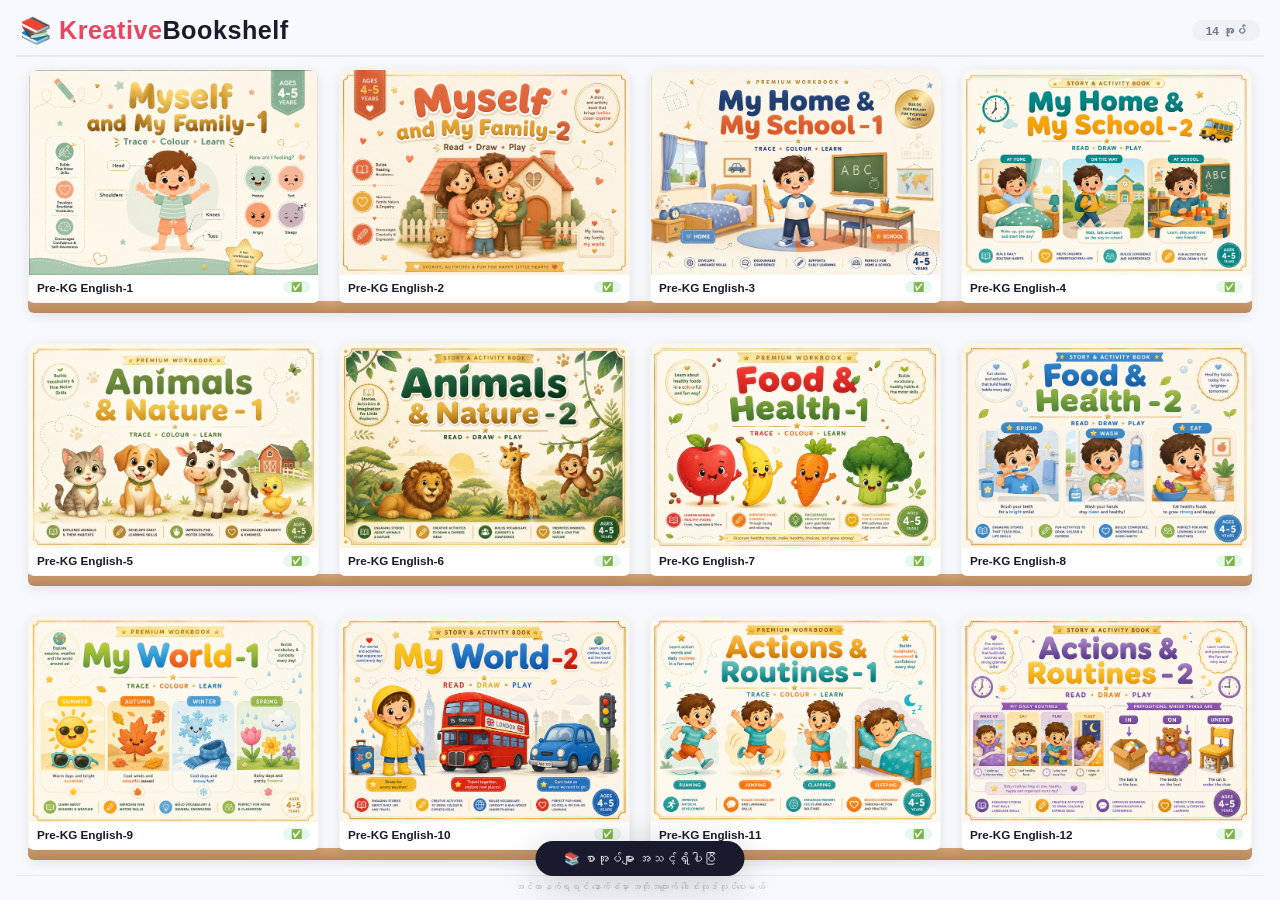
<file: index.html>
<!DOCTYPE html>
<html lang="my">
<head>
    <meta charset="UTF-8">
    <meta name="viewport" content="width=device-width, initial-scale=1.0, maximum-scale=1.0, minimum-scale=1.0, user-scalable=no, viewport-fit=cover">
    <meta name="screen-orientation" content="landscape">
    <title>Kreative Books Shelf</title>
    <style>
        * {
            margin: 0;
            padding: 0;
            box-sizing: border-box;
        }
        html,
        body {
            width: 100%;
            height: 100%;
            overflow: hidden;
            background: #ffffff;
            font-family: 'Segoe UI', Tahoma, Geneva, Verdana, sans-serif;
            color: #1a1a2e;
            position: fixed;
            top: 0;
            left: 0;
        }
        #app {
            width: 100vw;
            height: 100vh;
            height: 100dvh;
            display: flex;
            flex-direction: column;
            background: #f8f9fc;
            overflow: hidden;
            padding: 10px 16px 6px 16px;
        }
        .header {
            display: flex;
            align-items: center;
            justify-content: space-between;
            padding: 6px 4px 10px 4px;
            flex-shrink: 0;
            border-bottom: 2px solid #e8ecf1;
        }
        .header h1 {
            font-size: clamp(18px, 2.8vh, 32px);
            font-weight: 800;
            color: #1a1a2e;
            letter-spacing: 0.5px;
        }
        .header h1 span {
            color: #e94560;
        }
        .header .badge {
            font-size: clamp(10px, 1.3vh, 14px);
            color: #6c7a8e;
            background: #eef1f5;
            padding: 4px 14px;
            border-radius: 20px;
            font-weight: 600;
        }
        .shelf-container {
            flex: 1;
            overflow-y: auto;
            overflow-x: hidden;
            padding: 12px 0 8px 0;
            scroll-behavior: smooth;
            scrollbar-width: thin;
            scrollbar-color: #d0d5dd #f0f2f5;
        }
        .shelf-container::-webkit-scrollbar {
            width: 6px;
        }
        .shelf-container::-webkit-scrollbar-track {
            background: #f0f2f5;
            border-radius: 4px;
        }
        .shelf-container::-webkit-scrollbar-thumb {
            background: #d0d5dd;
            border-radius: 4px;
        }
        .shelf-container::-webkit-scrollbar-thumb:hover {
            background: #b0b8c4;
        }
        .shelf-row {
            margin-bottom: 28px;
            position: relative;
        }
        .shelf-row::after {
            content: '';
            position: absolute;
            bottom: -6px;
            left: 2%;
            width: 96%;
            height: 10px;
            background: linear-gradient(180deg, #d4a373, #b8895c);
            border-radius: 0 0 6px 6px;
            box-shadow: 0 4px 12px rgba(0, 0, 0, 0.08);
            z-index: 0;
        }
        .shelf-row::before {
            content: '';
            position: absolute;
            bottom: -10px;
            left: 4%;
            width: 92%;
            height: 14px;
            background: radial-gradient(ellipse at 50% 0%, rgba(0, 0, 0, 0.06) 0%, transparent 70%);
            z-index: 0;
            filter: blur(4px);
        }
        .book-grid {
            display: grid;
            grid-template-columns: repeat(4, 1fr);
            gap: 18px 14px;
            padding: 0 6px 4px 6px;
            position: relative;
            z-index: 1;
        }
        .book-card {
            background: #ffffff;
            border-radius: 10px 10px 6px 6px;
            overflow: hidden;
            cursor: pointer;
            transition: 0.25s ease;
            box-shadow: 0 2px 8px rgba(0, 0, 0, 0.06), 0 4px 20px rgba(0, 0, 0, 0.04);
            border: 1px solid rgba(0, 0, 0, 0.04);
            display: flex;
            flex-direction: column;
            position: relative;
        }
        .book-card:hover {
            transform: translateY(-4px);
            box-shadow: 0 6px 20px rgba(0, 0, 0, 0.10), 0 8px 30px rgba(0, 0, 0, 0.06);
        }
        .book-card:active {
            transform: scale(0.95) translateY(-2px);
        }
        .book-card .cover-wrap {
            position: relative;
            width: 100%;
            padding-bottom: 70.8%;
            background: #f0f2f5;
            overflow: hidden;
        }
        .book-card .cover-wrap img {
            position: absolute;
            top: 0;
            left: 0;
            width: 100%;
            height: 100%;
            object-fit: cover;
            display: block;
            background: #f0f2f5;
            transition: 0.3s;
        }
        .book-card .cover-wrap img:hover {
            transform: scale(1.02);
        }
        .book-card .cover-wrap .placeholder {
            position: absolute;
            top: 0;
            left: 0;
            width: 100%;
            height: 100%;
            display: flex;
            align-items: center;
            justify-content: center;
            background: linear-gradient(135deg, #e8ecf1, #d5dbe4);
            font-size: clamp(28px, 5vh, 50px);
            color: rgba(0, 0, 0, 0.10);
        }
        .book-card .book-info {
            padding: 6px 8px 8px 8px;
            display: flex;
            justify-content: space-between;
            align-items: center;
            gap: 6px;
            background: #ffffff;
            flex-shrink: 0;
        }
        .book-card .book-title {
            font-size: clamp(10px, 1.3vh, 14px);
            font-weight: 600;
            color: #1a1a2e;
            white-space: nowrap;
            overflow: hidden;
            text-overflow: ellipsis;
            flex: 1;
            min-width: 0;
        }
        .status-badge {
            font-size: clamp(8px, 1vh, 11px);
            padding: 1px 8px;
            border-radius: 12px;
            font-weight: 600;
            white-space: nowrap;
            flex-shrink: 0;
            transition: 0.3s;
        }
        .status-badge.ready {
            background: #e6f7ed;
            color: #1a9c5e;
        }
        .status-badge.downloading {
            background: #fef3e2;
            color: #d4880f;
            animation: pulse 0.9s infinite;
        }
        .status-badge.pending {
            background: #f0f2f5;
            color: #8a9aa8;
        }
        @keyframes pulse {
            0%,
            100% {
                opacity: 1;
            }
            50% {
                opacity: 0.4;
            }
        }
        .book-card .progress-wrap {
            height: 3px;
            background: #eef1f5;
            border-radius: 2px;
            margin: 0 8px 6px 8px;
            overflow: hidden;
            flex-shrink: 0;
        }
        .book-card .progress-wrap .fill {
            height: 100%;
            width: 0%;
            background: linear-gradient(90deg, #e94560, #f7971e);
            border-radius: 2px;
            transition: 0.4s ease;
        }
        #notification {
            position: fixed;
            bottom: 24px;
            left: 50%;
            transform: translateX(-50%) translateY(80px);
            background: #1a1a2e;
            color: #fff;
            padding: 10px 28px;
            border-radius: 30px;
            font-size: clamp(12px, 1.4vh, 15px);
            opacity: 0;
            transition: 0.5s cubic-bezier(0.16, 1, 0.3, 1);
            pointer-events: none;
            max-width: 92%;
            text-align: center;
            z-index: 999;
            box-shadow: 0 8px 40px rgba(0, 0, 0, 0.2);
            font-weight: 500;
        }
        #notification.show {
            opacity: 1;
            transform: translateX(-50%) translateY(0px);
        }
        #webview-container {
            display: none;
            width: 100vw;
            height: 100vh;
            height: 100dvh;
            position: fixed;
            top: 0;
            left: 0;
            z-index: 1000;
            background: #ffffff;
            overflow: hidden;
        }
        #webview-container iframe {
            width: 100%;
            height: 100%;
            border: none;
            display: block;
            background: #ffffff;
        }
        #close-btn {
            position: absolute;
            top: 14px;
            right: 18px;
            font-size: clamp(22px, 3.5vh, 32px);
            color: #1a1a2e;
            background: rgba(255, 255, 255, 0.92);
            backdrop-filter: blur(8px);
            border: 1px solid rgba(0, 0, 0, 0.08);
            border-radius: 50%;
            width: clamp(38px, 5.5vh, 48px);
            height: clamp(38px, 5.5vh, 48px);
            cursor: pointer;
            z-index: 1001;
            transition: 0.2s;
            display: flex;
            align-items: center;
            justify-content: center;
            line-height: 1;
            box-shadow: 0 4px 20px rgba(0, 0, 0, 0.10);
            font-weight: 700;
        }
        #close-btn:active {
            transform: scale(0.88);
            background: #f0f2f5;
        }
        @media (orientation: landscape) {
            .book-grid {
                grid-template-columns: repeat(4, 1fr);
                gap: 16px 12px;
            }
        }
        @media (orientation: portrait) {
            .book-grid {
                grid-template-columns: repeat(2, 1fr);
                gap: 14px 10px;
            }
            .shelf-row::after {
                width: 96%;
                left: 2%;
            }
            .shelf-row::before {
                width: 90%;
                left: 5%;
            }
        }
        @media (max-width: 480px) and (orientation: portrait) {
            .book-grid {
                grid-template-columns: repeat(2, 1fr);
                gap: 10px 8px;
            }
            .header h1 {
                font-size: 16px;
            }
            .book-card .book-info {
                padding: 4px 6px 6px 6px;
            }
        }
        @media (min-width: 1024px) {
            .book-grid {
                gap: 24px 20px;
                padding: 0 12px 4px 12px;
            }
            .shelf-row::after {
                width: 98%;
                left: 1%;
                height: 12px;
            }
            .shelf-row {
                margin-bottom: 36px;
            }
        }
        @media (min-width: 1440px) {
            .book-grid {
                grid-template-columns: repeat(4, 1fr);
                max-width: 1200px;
                margin: 0 auto;
            }
            .shelf-row::after {
                max-width: 1200px;
                left: 50%;
                transform: translateX(-50%);
                width: 98%;
            }
            .shelf-row::before {
                max-width: 1200px;
                left: 50%;
                transform: translateX(-50%);
                width: 94%;
            }
        }
        .footer {
            text-align: center;
            font-size: clamp(8px, 1vh, 11px);
            color: #b0b8c4;
            padding: 6px 0 2px 0;
            flex-shrink: 0;
            border-top: 1px solid #e8ecf1;
            letter-spacing: 0.3px;
            background: #f8f9fc;
        }
        .scroll-hint {
            text-align: center;
            font-size: clamp(10px, 1.2vh, 13px);
            color: #b0b8c4;
            padding: 4px 0 2px 0;
            opacity: 0.6;
            flex-shrink: 0;
        }
        .scroll-hint .arrow {
            display: inline-block;
            animation: bounce 1.8s infinite;
        }
        @keyframes bounce {
            0%,
            100% {
                transform: translateY(0);
            }
            50% {
                transform: translateY(4px);
            }
        }
    </style>
</head>
<body>

    <div id="app">
        <div class="header">
            <h1>📚 <span>Kreative</span>Bookshelf</h1>
            <span class="badge" id="book-count">၁၄ အုပ်</span>
        </div>
        <div class="shelf-container" id="shelf-container">
            <div id="shelf-rows"></div>
            <div class="scroll-hint" id="scroll-hint">
                <span class="arrow">⬇</span> အောက်ကိုဆင်းပြီး ကြည့်ရှုပါ <span class="arrow">⬇</span>
            </div>
        </div>
        <div class="footer">အင်တာနက်ရရင် နောက်ခံမှာ အလိုအလျောက် ဒေါင်းလုဒ်လုပ်ပေးမယ်</div>
    </div>

    <div id="notification"></div>

    <div id="webview-container">
        <button id="close-btn">✕</button>
        <iframe id="book-iframe" allowfullscreen></iframe>
    </div>

    <script>
        const REMOTE_BOOKS = {
            book1: 'https://bookstore.kkl.education/PKGbook1/',
            book2: 'https://bookstore.kkl.education/notavaliable/index.html',
            book3: 'https://bookstore.kkl.education/notavaliable/index.html',
            book4: 'https://bookstore.kkl.education/notavaliable/index.html',
            book5: 'https://bookstore.kkl.education/notavaliable/index.html',
            book6: 'https://bookstore.kkl.education/notavaliable/index.html',
            book7: 'https://bookstore.kkl.education/notavaliable/index.html',
            book8: 'https://bookstore.kkl.education/notavaliable/index.html',
            book9: 'https://bookstore.kkl.education/notavaliable/index.html',
            book10: 'https://bookstore.kkl.education/notavaliable/index.html',
            book11: 'https://bookstore.kkl.education/notavaliable/index.html',
            book12: 'https://bookstore.kkl.education/notavaliable/index.html',
            book13: 'https://bookstore.kkl.education/notavaliable/index.html',
            book14: 'https://bookstore.kkl.education/notavaliable/index.html'
        };

        const BOOK_META = {
            book1: { title: 'Pre-KG English-1', cover: 'covers/book1.png' },
            book2: { title: 'Pre-KG English-2', cover: 'covers/book2.png' },
            book3: { title: 'Pre-KG English-3', cover: 'covers/book3.png' },
            book4: { title: 'Pre-KG English-4', cover: 'covers/book4.png' },
            book5: { title: 'Pre-KG English-5', cover: 'covers/book5.png' },
            book6: { title: 'Pre-KG English-6', cover: 'covers/book6.png' },
            book7: { title: 'Pre-KG English-7', cover: 'covers/book7.png' },
            book8: { title: 'Pre-KG English-8', cover: 'covers/book8.png' },
            book9: { title: 'Pre-KG English-9', cover: 'covers/book9.png' },
            book10: { title: 'Pre-KG English-10', cover: 'covers/book10.png' },
            book11: { title: 'Pre-KG English-11', cover: 'covers/book11.png' },
            book12: { title: 'Pre-KG English-12', cover: 'covers/book12.png' },
            book13: { title: 'Pre-KG English-13', cover: 'covers/book13.png' },
            book14: { title: 'Pre-KG English-14', cover: 'covers/book14.png' }
        };

        async function openBook(bookId) {
            const iframe = document.getElementById('book-iframe');
            const container = document.getElementById('webview-container');
            
            const url = REMOTE_BOOKS[bookId];
            if (!url) {
                showNotification('❌ စာအုပ်လိပ်စာ မတွေ့ပါ');
                return;
            }

            try {
                showNotification(`⏳ ${BOOK_META[bookId].title} ဖွင့်နေပါသည်...`);
                
                iframe.src = url;
                container.style.display = 'block';
                
                if (container.requestFullscreen) {
                    try { await container.requestFullscreen(); } catch (e) {}
                }
                
                showNotification(`📖 ${BOOK_META[bookId].title} ဖွင့်ပြီး`);
                
            } catch (error) {
                console.error('စာအုပ်ဖွင့်ရာတွင် အမှားရှိသည်:', error);
                showNotification('❌ စာအုပ်ဖွင့်မရပါ၊ အင်တာနက်ကို စစ်ဆေးပါ');
            }
        }

        function showNotification(msg) {
            const el = document.getElementById('notification');
            el.textContent = msg;
            el.classList.add('show');
            clearTimeout(el._timer);
            el._timer = setTimeout(() => el.classList.remove('show'), 4000);
        }

        function getCoverHtml(bookId) {
            const meta = BOOK_META[bookId];
            if (!meta) {
                return `<div class="cover-wrap"><div class="placeholder">📖</div></div>`;
            }
            return `
                    <div class="cover-wrap">
                        <img src="${meta.cover}" alt="${meta.title}" 
                             onerror="this.style.display='none';this.nextElementSibling.style.display='flex'">
                        <div class="placeholder" style="display:none;">📖</div>
                    </div>
                `;
        }

        function chunkArray(arr, size) {
            const result = [];
            for (let i = 0; i < arr.length; i += size) {
                result.push(arr.slice(i, i + size));
            }
            return result;
        }

        async function renderBooks() {
            const container = document.getElementById('shelf-rows');
            const allBookIds = Object.keys(REMOTE_BOOKS);
            const rows = chunkArray(allBookIds, 4);

            let html = '';

            for (const row of rows) {
                html += `<div class="shelf-row"><div class="book-grid">`;

                for (const id of row) {
                    const meta = BOOK_META[id];
                    const title = meta ? meta.title : id;

                    html += `
                            <div class="book-card" data-book="${id}">
                                ${getCoverHtml(id)}
                                <div class="book-info">
                                    <span class="book-title">${title}</span>
                                    <span class="status-badge ready">✅</span>
                                </div>
                            </div>
                        `;
                }

                html += `</div></div>`;
            }

            container.innerHTML = html;

            container.querySelectorAll('.book-card').forEach(el => {
                el.addEventListener('click', function() {
                    const bookId = this.dataset.book;
                    openBook(bookId);
                });
            });

            document.getElementById('book-count').textContent = allBookIds.length + ' အုပ်';

            const shelfContainer = document.getElementById('shelf-container');
            const hint = document.getElementById('scroll-hint');
            setTimeout(() => {
                if (shelfContainer.scrollHeight <= shelfContainer.clientHeight + 20) {
                    hint.style.display = 'none';
                } else {
                    hint.style.display = 'block';
                }
            }, 100);
        }

        document.getElementById('close-btn').addEventListener('click', function() {
            const container = document.getElementById('webview-container');
            const iframe = document.getElementById('book-iframe');

            if (document.fullscreenElement) {
                document.exitFullscreen().catch(() => {});
            }

            container.style.display = 'none';
            iframe.src = '';
            iframe.srcdoc = '';
        });

        document.addEventListener('keydown', function(e) {
            if (e.key === 'Escape') {
                document.getElementById('close-btn').click();
            }
        });

        async function init() {
            await renderBooks();
            showNotification('📚 စာအုပ်များ အသင့်ရှိပါပြီ');
        }

        document.addEventListener('DOMContentLoaded', init);

        if (screen.orientation && screen.orientation.lock) {
            screen.orientation.lock('landscape').catch(() => {});
        }
    </script>

</body>
</html>
</file>
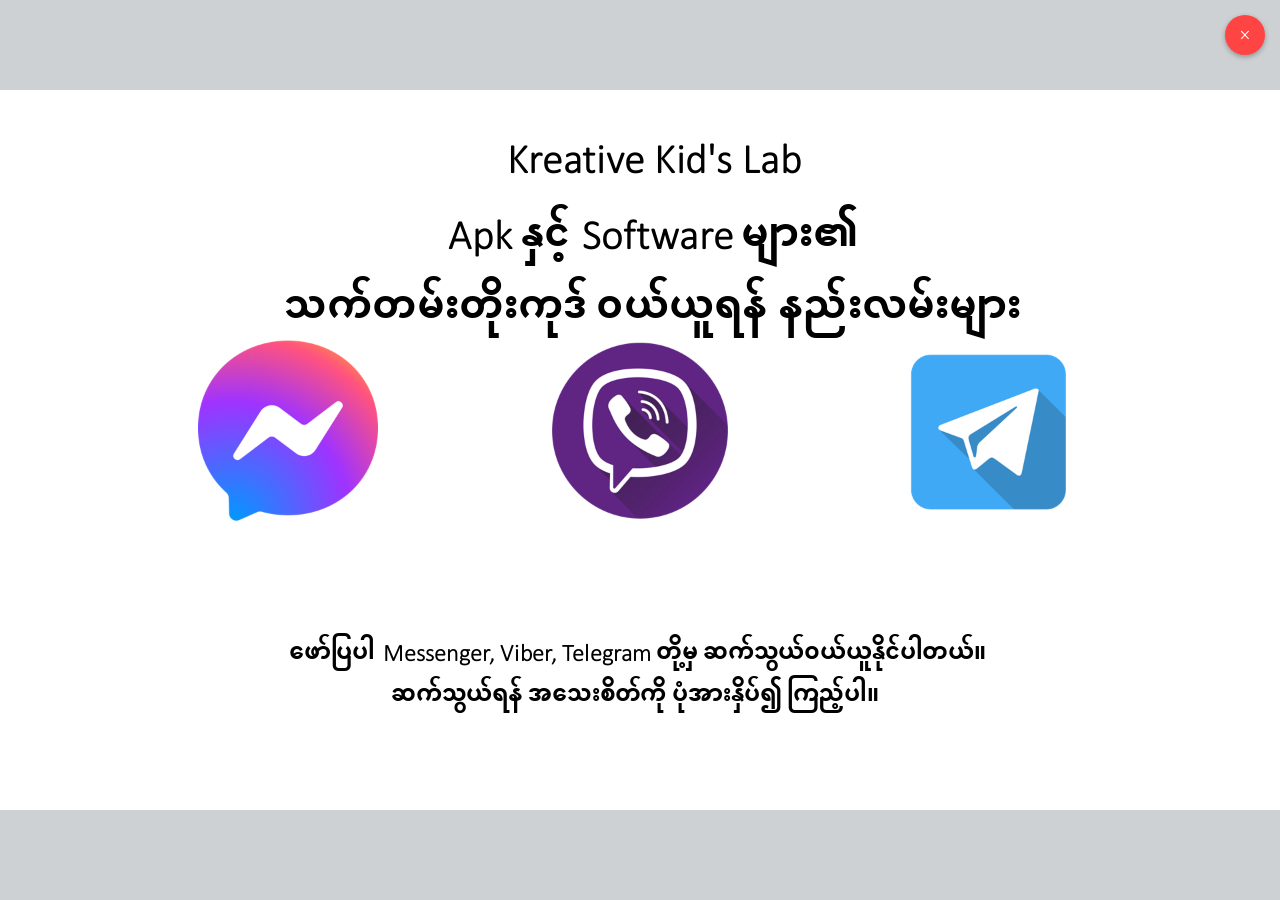
<file: buycode/index.html>
<!DOCTYPE html>
<!-- Created with iSpring --><!-- 1920 1080 --><!--version 10.1.3.9004 --><!--type html --><!--mainFolder ./ -->
<html style=background-color:#ced1d3;>
<head>
    <meta http-equiv="Content-Type" content="text/html;charset=utf-8"/><meta name="viewport" content="width=device-width,initial-scale=1,minimum-scale=1,maximum-scale=1,user-scalable=no"/><meta name="format-detection" content="telephone=no"/><meta name="apple-mobile-web-app-capable" content="yes"/><meta name="apple-mobile-web-app-status-bar-style" content="black"/><meta http-equiv="X-UA-Compatible" content="IE=edge"/><meta name="msapplication-tap-highlight" content="no"/><title>buycode</title><link rel="apple-touch-icon-precomposed" href="data/apple-touch-icon.png"/><link rel="shortcut icon" type="image/ico" href="data/favicon.ico"/><style>body {background-color:#ced1d3;}#spr0_64bcd85 {display:none;}</style>
    
    
    <style>
		#playerView {
			position:relative;
			-webkit-tap-highlight-color:rgba(0,0,0,0);
			-webkit-user-select:none;
			-moz-user-select:none;
			-webkit-touch-callout:none;
			-webkit-user-drag:none;
		}
		#playerView * {
			position:absolute;
		}
		#preloader {
			width: 50px;
			height: 50px;
			position: absolute;
			top: 0;
			left: 0;
			bottom: 0;
			right: 0;
			margin: auto;
			border-radius: 10px;
			background-color: rgba(0, 0, 0, 0.5);
		}

		#preloader::after {
			content: '';
			position: absolute;
			background: url([data-uri]);
			background-size: cover;
			top: 0;
			left: 0;
			bottom: 0;
			right: 0;
			animation: preloader_spin 1s infinite linear;
			-webkit-animation: preloader_spin 1s infinite linear;
		}

		@keyframes preloader_spin { 0% {transform: rotate(0deg);} 100% {transform: rotate(360deg);} }
		@-webkit-keyframes preloader_spin { 0% {-webkit-transform: rotate(0deg);} 100% {-webkit-transform: rotate(360deg);}}
    </style>
</head>
<div id="closeButton" style="
    position: fixed;
    top: 15px;
    right: 15px;
    width: 40px;
    height: 40px;
    background: #ff4444;
    color: white;
    border-radius: 50%;
    text-align: center;
    line-height: 40px;
    font-size: 20px;
    cursor: pointer;
    z-index: 10000;
    box-shadow: 0 2px 5px rgba(0,0,0,0.3);
">×</div>

<script>
document.getElementById('closeButton').addEventListener('click', function() {
    // Browser tab ကိုပိတ်ခြင်း
    if (window.opener && !window.opener.closed) {
        window.close();
    } else {
        // Alternative method
        window.history.length > 1 ? window.history.back() : window.close();
    }
});

// ဒါမှမဟုတ် parent window ကိုပြန်ပို့ခြင်း
// window.parent.postMessage('closePresentation', '*');
</script>

<body>
	<div id="preloader"></div>
	<script src="data/browsersupport.js?3BC56135"></script>
	<script src="data/player.js?3BC56135"></script>
    <div id="content"></div>
    <div id="spr0_64bcd85"></div>
    <script>
		(function(startup){
			function start(savedPresentationState)
			{
				var presInfo = "eNrtW21v48YR/isEi6AtKil8f7l+aEmJugqWJUWS73KNDwIlUTZjiVT5Isd3MCAX8X1oUORS3KVw75oiP83/[base64]/R8DmI+vgURnsP2JubUt/Awvrp8flki0o6fkRY2S8+z0vwW3UFamt0iPd8sjdy8E55kgUhYmEQir3maFRY3Cy/SwspmzH4RjPXSVgGO9dKTjLS6RXqYkZY3Sy/CjPQWLxfjtLTAbJYOMrhlpjjaIE7PMjsYnRqfvoTxORo34/Hp6i4o0R7aXPQl3vUv6Ums9TK2i1QdeJYZ2AuLOrDHv/appjmktPkZdbt8cxyyDG/cLr/GFzL+1KieOwnOTc8CiRs8pKNProqvldurb2Hih9vlkojfLl/HcloksXyNF9TwZz0eXJLb2+U/Iju3y3/fLv8VayEXzO3yXQwMSby5Xf4tq/t9zloBSIh7A9FWXVIFocoIZZHVubKgS2xZV2pGGYZqIl+TOYHjL0mS6LEZmMef+lN7bLGVL9F2Hq2OjvAuHydpgIQwpbv8fPX/[base64]/QrSaFFZCVza+gmODVfin5tzyo6Ee0feEfF1EX2fke0K+zl3y/QLbQyX+BTNgou7hhT/3mIEkDEdjRaQxw5HTNTxJ+BHkAM8QlnOqDFgZluMYGfLAiSVelkoccC38ByZO68lhXdxddvG5RZBZTNYRBDYFgd0ZgsKJCAIjQTpEVpT4e0Lg0hC4FARuZwgsL/LpMCAIYkVVVYWVFFUQ0cjugPjnpIQhHMl5pdIncQuVxOyrs4xRr0v1sqzp9bIgKbWyUmfYclWXNFbjVUUzGMS+i3RdSzMuV8jD3C48/EHAKUJlD8C3xWyeYwMgm3dEYmUud/s+pqKIw6gDF/00z22HQlXiHv4m5LdM+Cgxc1NwizjnTazlVZoAE03vY8a6yXLTTVJRgJ6OQ4bRmGMvjXwlImkvXq96/Mezs2ll6LpnfuDigvmfGOa7gtBhtk7RafW+1QAVgw9Ma/E2i2HkHMvECe2+DMPj/uH406RTIGEk5SdRlbj8Kusj2axVKqlUqYurtCsrt1QcvKS0vS0qzm+LZCCQV6no/jNjBqps0hbgISPpNe7k7tqktY3LTa4Obj61qyla8e6HbELX+fUTfTmYmxdJKyilN14kwKiyzDKiqLIs9Zu7c/LbOH/Z+CdNgY69/zobD3Jbi7P9PnVLcHJxVKpUb+RZluOfugG1xvmVxH9XEK81Afrr7fLbhDTIAmCsV1TMGlEvlFOVP3uZZolKdZcJO71PnaNd3Eifu+9jbddbusTdQnsdn6t3Sf5jKKt+XKdsvsqiXu0304e0lnL8x6Lu/evUwXmda8/R9rlOj+Z20LtUCG5Sujad7pjkt3Pa8afpZ58V5qJw0JOoJA9Pycg6tri6vr1akp/08XibaemRr2vpZtd9EHu6sWbhtNxkH0eqazbjuyJWW3leuI4Oi9cKPd/yLqjOqevYI/8u7JvDluzKNKmmk5wv1/ejuDyT3IH/LufdMqk2O7NMnpVjqB/X40/cYePH4A/priWtyguKLJR5VhGhuxbFsiZptbKo8pIq1w1Z0pWN3TVf2F3zu3TX9wb9EXfWeV/f55j2AX75sEN3HCPJsczvJEllVEZhWJnZ98X7vnjfF+/74n1fvO+Lf9G+eG212vfE+554c0+c+pvQvdvimm5whlIVyqJcE8qCpillHf3xTzE0FkCLMi9wG9tiobAtFnZpiz8E90fcGRe6+0s1x6t/R1z9zbE1DkdmYLvOvkHeN8j7BnnfIO8b5H2D/Is2yJsq1r5H3vfIa3rkaIC8YtipOzRuRen23HKononfYg1hPmpeJ07AVM7dyYSGdRr9iK0wkqIIsiRKnFiiawg1p3KqpMgixroiMM4KnMBt/Hoj2B5uNc4+sHH8wgt+A/YOhb0VBffgKOwciuF2GPz/[base64]/uQHm1utq9/vtw0FHaxlNUKW7gHlG6aa3aVFLe9J4rPUb7dZAP4L1LahvdMtc2CfkEZx47m9S0TP6/UbrMVqojUaW79tDe2oHF8AZQQAObF7cbNQMWNnb5l2/3Ulc67vzYr+Oao02uNTtEo/wSgQrHNsu5Zieh53Kres0tWdGd9CrGrAWaWj3B72jTqfd7Rs1ZA+F356FUxIT26cc6H78cD53vcAaU7aDM2RmvJ+5BQ71DhqtAVjBaKPhRrPRfzY4bOM49EPPocDGPXW12t1DrZlVMpnsouUJxL8oZk8gH5ti9lTrG2Cze0BwVLsGDNQGTxv9PyEmQC/[base64]/[base64]/4m9gHYJwmp5kT7YgFAKgBwHnx01/jyoa40mPiO5gJoXmFLM8cJ0Roj8R2boW9QFzI3tMZ5DOcNm/hLaLygziLblJ9GWbtWMzz8pNpvZ6+vSaQaBNZsH2ywg9yOU642h3bbe0i6ObDKT0PTDhDNF7DsGNVMn7hXYrbZ28vseIf4AgziLu598nMRtRz7FkZnD3G/0m0a24YCVU3tmQ/FIlh4dGigMPTiL5GxmcT11w+kY53Zqn+HzCUQYzqw8yU48aIjQ6NT042gQGvjDdmMR1C7R3cmRbZKe3WOXys62CPaOdIygN2hDwwrUOJmQiX4DAD9MDTLJJp25M9QjI/WkL4IigmLS7hskg3dlKanT9ypMxVqzxSrRvLFcFWu6qwJxjY6VPWB13moaJ+anGl5JyeXlfwHm/gxS";
				PresentationPlayer.start(presInfo, "content", "playerView", onPlayerInit, savedPresentationState);
				function onPlayerInit(player)
				{
					(function(player){
	(function(player)
{
	function findConnector(win)
	{
		var retries = 0;
		while (!win.ispringPresentationConnector && win.parent && win.parent != win)
		{
			++retries;
			if (retries > 7)
			{
				return null;
			}

			win = win.parent;
		}
		return win.ispringPresentationConnector;
	}

	function getConnector()
	{
		var api = findConnector(window);
		if (!api && window.opener && (typeof(window.opener) != "undefined"))
		{
			api = findConnector(window.opener);
		}
		return api;
	}

	var connector = getConnector();
	if (connector)
	{
		connector.register(player);
	}
})(player);

})(player);

					var preloader = document.getElementById("preloader");
					preloader.parentNode.removeChild(preloader);
				}
			}

			if (startup)
				startup(start);
			else
				start();
		})();
    </script>
</body>
</html>
</file>
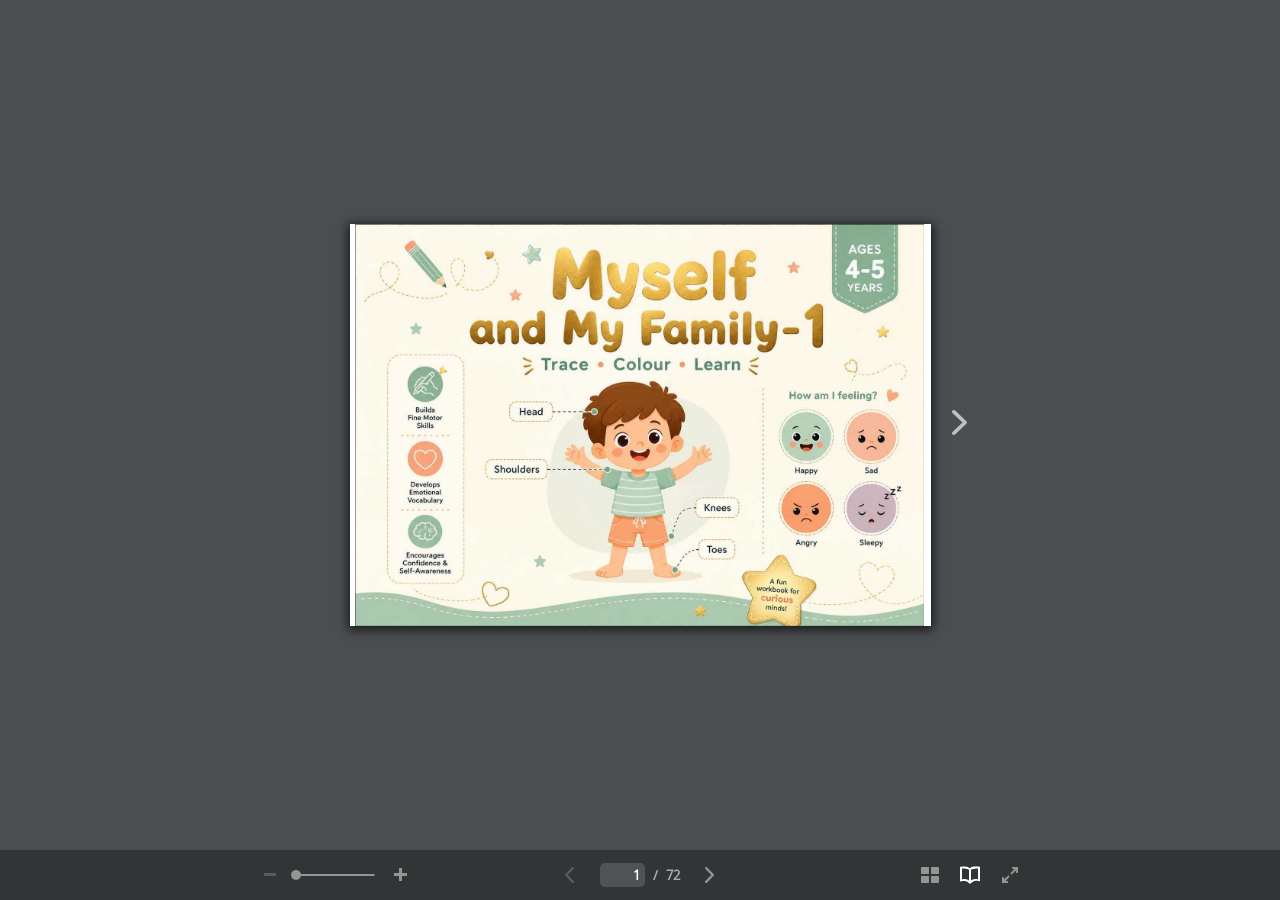
<file: PKGbook1/index.html>
<!DOCTYPE html>
<!-- Created with iSpring --><!-- 964 604 --><!--version 10.1.3.9004 --><!--type html --><!--mainFolder ./ --><!--content book -->
<!--
Copyright 2012 Mozilla Foundation

Licensed under the Apache License, Version 2.0 (the "License");
you may not use this file except in compliance with the License.
You may obtain a copy of the License at

    http://www.apache.org/licenses/LICENSE-2.0

Unless required by applicable law or agreed to in writing, software
distributed under the License is distributed on an "AS IS" BASIS,
WITHOUT WARRANTIES OR CONDITIONS OF ANY KIND, either express or implied.
See the License for the specific language governing permissions and
limitations under the License.

Adobe CMap resources are covered by their own copyright but the same license:

    Copyright 1990-2015 Adobe Systems Incorporated.

See https://github.com/adobe-type-tools/cmap-resources
-->
<html>
<head>
	<meta http-equiv="Content-Type" content="text/html; charset=UTF-8" />
	<meta http-equiv="X-UA-Compatible" content="IE=edge"/>
	<meta name="viewport" content="width=device-width,initial-scale=1,maximum-scale=1,user-scalable=no"/>
	<meta name="format-detection" content="telephone=no"/>
	<meta name="apple-mobile-web-app-capable" content="yes"/>
	<meta name="apple-mobile-web-app-status-bar-style" content="black"/>
	<meta name="msapplication-tap-highlight" content="no"/>
	<title>Pre-KG English 1</title>
	<link rel="stylesheet" href="data/css/viewer.css"/>
	<script src="data/js/viewer.js"></script>
	
	
	<script>
		if (document.addEventListener) // IE9+
		{
			var book = "eNqFVNtuo0gQ/ZUW0mhfbGQ79vjy1kDbZkzAApystYpQG3dsNoRG3U0ybBxpv2Y/bL9ki4vtmVGifYHu6qpTl1NVb5pKVMq0mbYWrLtaIJId0kQeUV/raDk9sCD5i0lt9sebJuEEh/5wOuj0e6PhQ0cTNDvUsk7/4b1zURlPep3RsPeDwqAzHjy8g0DSVIGzr/PREM+xYQzmeDg08XQ8GRrGZH4zMUbj4WAEzo9UOjym6R0TMuGZNlOiYLV4TaV85WKvzR5pKkGW9Cfw/[base64]/1LS6gtplCVXt9hLPwQi9yye8hgCx4Vb8ag33/H5O1T+5+MskFe0l4IX80s6zI8LzVLfZX0ZLgptB4X1ULGUDOMxVP8gPdsInn/ghMlrz4TTAElarMOkjRvPZ3tke7QimoFYRRX39NWm/xF96FMHrgjfDsMIhCbMDDLzFZeBtcjPa0bMVLb+Nf5cfWwa3tbkJylT837Vu9eG64bOQBPHyjmX6as51+uqVCP+FcVKfy9K3IGHzS8oSLg34KWK70kwdjcXL5i36yWNziuV7kbULHdiviXag+3aWs4jvmMAyZasNsddrUzJ/eqq65RLqGKqEvtcjd3BrE/9Io+cSEDnO2FTfEAsU/C6lQxl+b542L77ANIA6JDOy6MBktb1teoJhC+ybstR5CiXiWlk2bU3TPdgi6FZpb/[base64]";

			document.addEventListener("DOMContentLoaded", function() {
				PdfViewer.checkMobileIntegration(book);

				var viewerInitCallback = function(viewer) {
					
				};

				var startupApplication = function(initViewerState) {
					var fileOpenParams = {"type":"fileName","filePath":"data\/book.pdf"};
					PdfViewer.open(fileOpenParams, document.body, book, viewerInitCallback, initViewerState);
				};

				(function(startupFunc) {
					if (startupFunc)
					{
						startupFunc(startupApplication);
					}
					else
					{
						startupApplication();
					}
				})();
			});
		}
		else
		{
			location.replace("data/html5-unsupported.html");
		}
	</script>
</head>
<body></body>
</html>
</file>
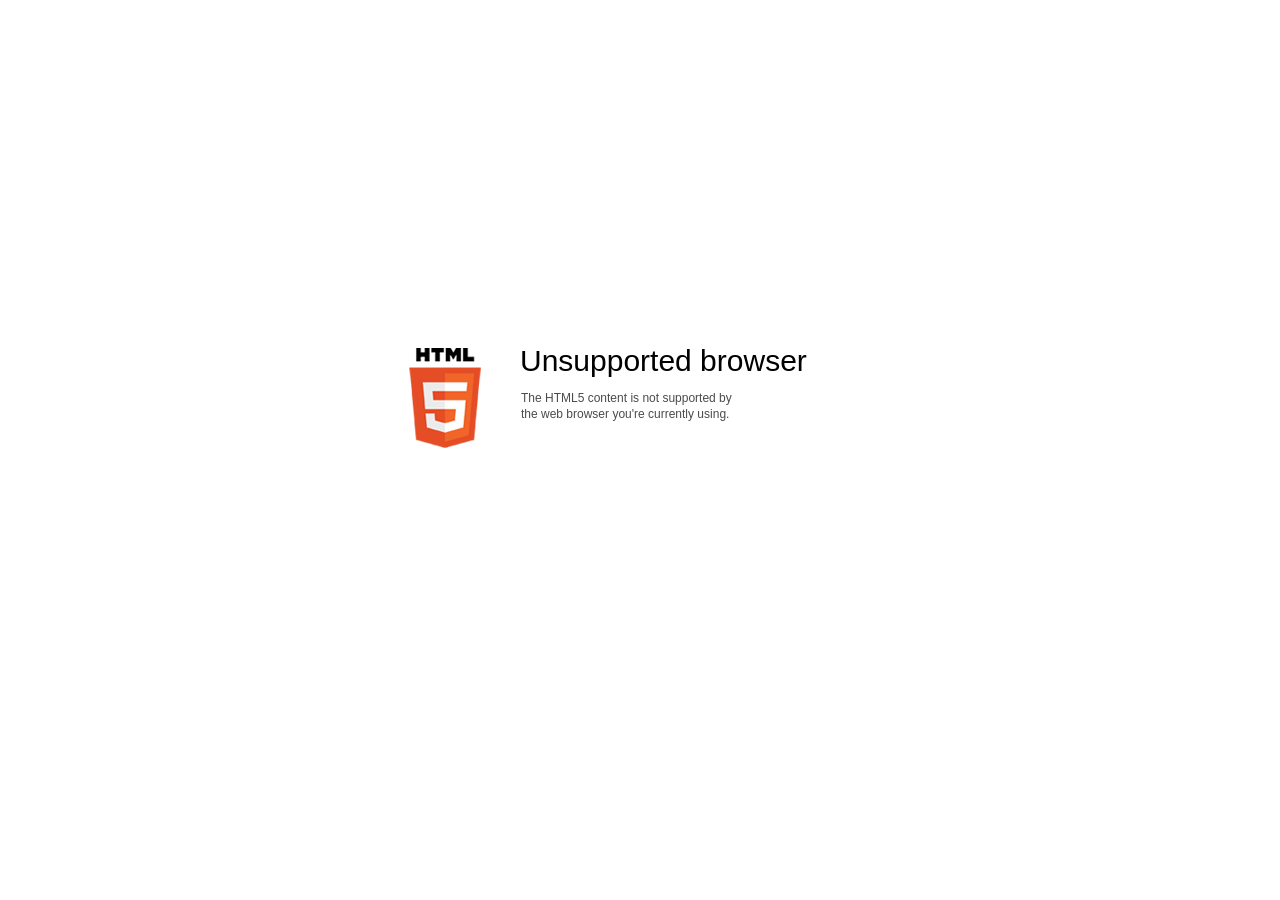
<file: buycode/data/html5-unsupported.html>
﻿<html>
<head>
    <meta http-equiv="Content-Type" content="text/html;charset=utf-8"/>
    <meta name="viewport" content="width=device-width,initial-scale=1,maximum-scale=1">
    <meta name="format-detection" content="telephone=no">
    <meta name="apple-mobile-web-app-capable" content="yes">
    <meta name="apple-mobile-web-app-status-bar-style" content="black">
    <meta http-equiv="X-UA-Compatible" content="IE=edge">
    <meta name="msapplication-tap-highlight" content="no" />
    <title>Update your Web browser</title>
    <style>
        body {
            background: #fff;
        }

        .container {
            background: url(html5.png) no-repeat;
            position: absolute;
            width: 405px;
            height: 100px;

            top: 50%;
            margin-top: -102px;
            left: 50%;
            margin-left: -231px;
        }

        .title {
            left: 111px;
            width: 290px;
            height: 20px;
            font-family: Arial;
            font-size: 30px;
            color: #000;
            position: absolute;
            line-height: 28px;
            top: -1px;
        }
        
        .message {
            font-family: Arial;
            font-size: 12px;
            color: #4b4b4b;
            line-height: 16px;
            padding-top: 15px;
            padding-left: 1px;
        }
    </style>
</head>
<body>
<div class="container" id="container">
    <div class="title">Unsupported browser
        <div class="message">The HTML5 content is not supported by<br>the web browser you're currently using.</div>
    </div>
</div>
</div>
</body>
</html>
</file>
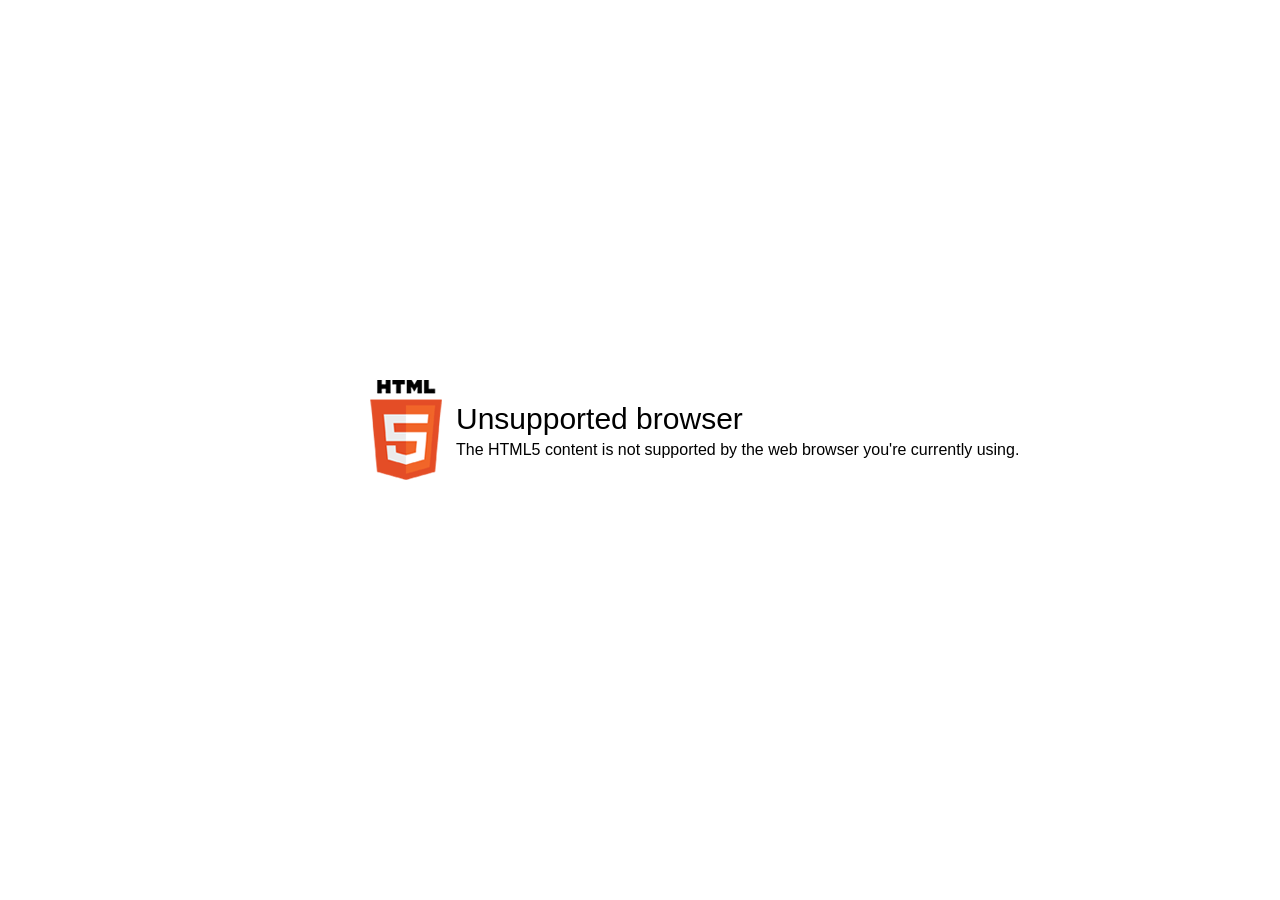
<file: PKGbook1/data/html5-unsupported.html>
<html>
<head>
    <meta http-equiv="Content-Type" content="text/html;charset=utf-8"/>
    <meta name="viewport" content="width=device-width,initial-scale=1,maximum-scale=1">
    <meta name="format-detection" content="telephone=no">
    <meta name="apple-mobile-web-app-capable" content="yes">
    <meta name="apple-mobile-web-app-status-bar-style" content="black">
    <meta http-equiv="X-UA-Compatible" content="IE=edge">
    <meta name="msapplication-tap-highlight" content="no" />
    <title>Update your Web browser</title>
    <style>
        body {
            background: #fff;
        }

        .banner {
            position: absolute;
            top: 50%;
            left: 50%;
            margin-left: -270px;
            margin-top: -70px;
        }

        .banner .html5 {
            display: inline-block;
            *display: inline;
            zoom: 1;
            vertical-align: top;
            background: url("images/html5.png");
            width: 72px;
            height: 100px;
            margin-right: 10px;
        }

        .banner .message {
            display: inline-block;
            *display: inline;
            zoom: 1;
            vertical-align: top;
            font-family: Arial, Helvetica, sans-serif;
        }

        .banner .message .title {
            font-size: 30px;
            margin-top: 22px;
            margin-bottom: 5px;
        }
    </style>
</head>
<body>
    <div class="banner">
        <div class="html5"></div>
        <div class="message">
            <div class="title">Unsupported browser</div>
            <div class="text">The HTML5 content is not supported by the web browser you're currently using.</div>
        </div>
    </div>
</body>
</html>
</file>
<file: PKGbook1/data/css/viewer.css>
@font-face{font-family:'Open Sans';src:url("../fonts/OpenSans-Regular.woff") format("woff");font-weight:normal;font-style:normal}.slider{display:inline-block;position:relative;vertical-align:top;width:80px;height:2px;top:9px;margin:0 5px;box-sizing:border-box;border-radius:4px;box-shadow:inset 0 1px 1px #F0F0F0;border:1px solid #959595}.slider__slider-base{height:2px}.slider__handler{position:relative;width:10px;height:10px;border-radius:50%;background:#959595;z-index:1;cursor:pointer;transform:translate(-5px, -5px);-ms-transform:translate(-5px, -5px);-webkit-transform:translate(-5px, -5px);-moz-transform:translate(-5px, -5px)}.thumbnailWrapper{position:absolute;left:0;right:0;bottom:0;text-align:center}.thumbnailWrapper.open{bottom:50px}.thumbnailWrapper .thumbnailContainer{vertical-align:bottom}.thumbnailWrapper .thumbnailContainer.withPagination{padding-bottom:2px}.thumbnailWrapper .thumbnailContainer.scaled{transform-origin:center bottom}.thumbnailWrapper .thumbnailControlsContainer{display:table;margin:0 auto}.thumbnailWrapper .thumbnailControlsContainer .itemsContainer{display:table-cell;vertical-align:top;padding:0;white-space:nowrap}.thumbnailWrapper .thumbnailControlsContainer .paginationPage{display:table-cell;cursor:pointer;padding:5px 0}.thumbnailWrapper .thumbnailControlsContainer .paginationPage .backLight{height:100%;overflow:hidden;border-radius:3px;transition:background 0.3s ease-out}.thumbnailWrapper .thumbnailControlsContainer .paginationPage .backLight.active{background:#3C3E41}.thumbnailWrapper .thumbnailControlsContainer .paginationPage .backLight .arrow{display:inline-block;vertical-align:middle;width:8px;margin:0 7px;height:100%;background-repeat:no-repeat;background-position:center}.thumbnailWrapper .thumbnailControlsContainer .paginationPage.prev .backLight{margin-right:2px}.thumbnailWrapper .thumbnailControlsContainer .paginationPage.prev .arrow{background-image:url("[data-uri]")}.thumbnailWrapper .thumbnailControlsContainer .paginationPage.prev.active .arrow{background-image:url("[data-uri]")}.thumbnailWrapper .thumbnailControlsContainer .paginationPage.next .backLight{margin-left:2px}.thumbnailWrapper .thumbnailControlsContainer .paginationPage.next .arrow{background-image:url("[data-uri]")}.thumbnailWrapper .thumbnailControlsContainer .paginationPage.next.active .arrow{background-image:url("[data-uri]")}.thumbnailWrapper .itemsContainer .thumbnailView{display:inline-block;position:relative;vertical-align:top;margin:0 2px;user-select:none}.thumbnailWrapper .itemsContainer .thumbnailView .selection{padding:5px 3px;border:2px solid transparent;border-radius:4px}.thumbnailWrapper .itemsContainer .thumbnailView .selection.selected{border:2px solid #D4D8DA}.thumbnailWrapper .itemsContainer .thumbnailView .selection.selected .thumbnailSpread{opacity:1}.thumbnailWrapper .thumbnailPagination{height:15px;margin:2px 0 0}.thumbnailWrapper .thumbnailPagination .selection{display:inline-block;vertical-align:top;cursor:pointer;margin:0 2px;padding:5px 0}.thumbnailWrapper .thumbnailPagination .selection.active .paginationPage{background-color:#A8A8A8}.thumbnailWrapper .thumbnailPagination .selection.selected .paginationPage{background-color:#FFFFFF}.thumbnailWrapper .thumbnailPagination .paginationPage{width:35px;height:5px;border-radius:4px;background-color:#777777;transition:background 0.2s ease-out}.lineSpreadThumbnail .thumbnailContainer{display:inline-block;padding:10px 40px}.lineSpreadThumbnail .itemsContainer .thumbnailSpread{position:relative;background:#FFFFFF;cursor:pointer;opacity:0.7}.lineSpreadThumbnail .itemsContainer .thumbnailSpread.active{opacity:1}.lineSpreadThumbnail .itemsContainer .thumbnailSpread .thumbnail{position:absolute;top:0}.lineSpreadThumbnail .itemsContainer .thumbnailSpread .thumbnail canvas{position:absolute;top:0;left:0}.lineSpreadThumbnail .itemsContainer .thumbnailSpread .thumbnail .content{z-index:1}.lineSpreadThumbnail .itemsContainer .thumbnailSpread .thumbnail .shadow{z-index:2}.lineSpreadThumbnail .itemsContainer .thumbnailSpread .thumbnail.left{left:0}.lineSpreadThumbnail .itemsContainer .thumbnailSpread .thumbnail.right{right:0}.linePageThumbnail{z-index:99}.linePageThumbnail .thumbnailContainer{display:inline-block;padding:10px;margin:0 30px 5px;background:#393B3E;border-radius:3px}.linePageThumbnail .thumbnailContainer .thumbnailControlsContainer .paginationPage .backLight.active{background:#575A5E}.linePageThumbnail .thumbnailContainer.scaled{padding-top:5px;margin-bottom:3px}.linePageThumbnail .itemsContainer .thumbnail{background:#FFFFFF;cursor:pointer;opacity:0.7;position:relative}.linePageThumbnail .itemsContainer .thumbnail.active{opacity:1}.linePageThumbnail .itemsContainer .thumbnail .content{position:absolute;top:0;left:0}*{margin:0;padding:0}body{-webkit-tap-highlight-color:rgba(255,255,255,0);-webkit-tap-highlight-color:transparent;overflow:hidden}input{font-family:"Open Sans"}*:focus{outline:none}.invisible{visibility:hidden}.ispring{display:block;position:absolute;right:0;z-index:10;background:black;opacity:0}button::-moz-focus-inner{padding:0;border:0}.outerContainer{position:absolute;font-family:"Open Sans";top:0;right:0;bottom:0;left:0;min-width:320px;background:#4B4E51}::-ms-reveal{display:none}.mainContainer{background:#4B4E51;overflow:hidden;position:relative;font-family:"Open Sans"}.mainContainer .loadingBar{width:100%;height:3px;background:#43464D}.mainContainer .loadingBar .progress{background:#707580;height:3px}.viewerContainer{position:absolute;overflow:hidden;top:0;right:0;bottom:50px;left:0;outline:none}.viewerContainer.pages{overflow-y:auto;-webkit-overflow-scrolling:touch}.loaderIcon{position:absolute;width:50px;height:50px;top:0;left:0;bottom:0;right:0;margin:auto;border-radius:10px;background-color:rgba(0,0,0,0.5)}.loaderIcon::after{content:'';position:absolute;background:url([data-uri]);background-size:cover;top:0;left:0;bottom:0;right:0;animation:loaderIconSpin 1s infinite linear}@keyframes loaderIconSpin{0%{transform:rotate(0deg)}100%{transform:rotate(360deg)}}.pages-count{font-family:-apple-system,Roboto;width:100%;position:relative;color:rgba(61,61,61,0.54);text-align:center;font-size:13px;user-select:none;font-weight:500}.pages-count__current-page{color:#3D3D3D}.pages-count-popup{font-family:-apple-system,Roboto;position:absolute;text-align:center;width:110px;height:32px;border-radius:6px;background-color:rgba(0,0,0,0.7);font-size:15px;color:rgba(255,255,255,0.54);left:0;top:0;line-height:34px}.pages-count-popup__current-page{color:#FFFFFF;font-size:17px;line-height:32px}.seek-bar{width:100%;height:100%;position:absolute;top:0;left:0}.seek-bar__background{height:2px;background:#B1B1B1;border-radius:1.5px;width:calc(100% - 48px);top:15px;left:24px;position:absolute}.seek-bar__progress{height:2px;background-color:#3D3D3D;position:absolute;left:0;top:0;border-radius:1.5px}.seek-bar__thumb{width:8px;height:8px;position:absolute;margin-left:-4px;margin-top:-3px;border-radius:4px;left:0;top:0;background-color:#3D3D3D}.seek-bar__thumb.seek-bar__thumb_dragged{width:16px;height:16px;margin-left:-8px;margin-top:-7px;border-radius:8px}.seek-bar.seek-bar_landscape .seek-bar__background{top:12px}.bottom-toolbar{position:absolute;bottom:0;width:100%;height:60px;background-color:#fff;box-shadow:0 0 14px 0 rgba(0,0,0,0.1);transition:opacity 400ms cubic-bezier(0.64, 0.04, 0.35, 1)}.bottom-toolbar__pages-count{margin-top:30px}.bottom-toolbar.bottom-toolbar_landscape{height:52px}.bottom-toolbar.bottom-toolbar_landscape .bottom-toolbar__pages-count{margin-top:27px}.bottom-toolbar[disabled]{pointer-events:none}.top-toolbar{background-color:#fff;position:absolute;top:0;height:44px;width:100%;transition:opacity 400ms cubic-bezier(0.64, 0.04, 0.35, 1);box-shadow:0 0 14px 0 rgba(0,0,0,0.1);font-family:-apple-system,Roboto;color:#3D3D3D}.top-toolbar[disabled]{pointer-events:none}.top-toolbar__container{top:0;bottom:0;margin:auto 0;height:100%;position:absolute}.top-toolbar__container.top-toolbar__container_position_right{right:14px}.top-toolbar__container.top-toolbar__container_position_left{width:calc(100% - 26px);left:12px}.top-toolbar__show-popup-button{width:32px;height:100%;border:none;float:right;background:url(../images/mobile/outline-icon.svg) center no-repeat}.top-toolbar__close-window-button{border:none;width:24px;height:100%;float:left;background:url(../images/mobile/back-arrow.svg) no-repeat;background-position:0 center}.top-toolbar__title{font-size:16px;float:left;text-overflow:ellipsis;overflow:hidden;white-space:nowrap;height:100%;line-height:44px;margin-left:11px;width:calc(100% - 107px)}.top-toolbar__bookmark-button{background:url(../images/mobile/bookmark-icon.svg) center no-repeat;width:32px;height:100%;float:right;margin-right:13px;border:none;transition:background-image ease 250ms}.top-toolbar__bookmark-button[aria-pressed='true']{background-image:url(../images/mobile/bookmark-icon-selected.svg)}.top-toolbar.top-toolbar_mobile-app .top-toolbar__title{margin-left:11px;width:calc(100% - 131px)}.top-toolbar.top-toolbar_above-auth-popup{z-index:40001}.top-toolbar.top-toolbar_above-auth-popup .top-toolbar__container.top-toolbar__container_position_right{display:none}.top-toolbar.top-toolbar_above-auth-popup .top-toolbar__title{width:calc(100% - 50px)}.popup-tabs{box-sizing:border-box;height:28px;width:192px;text-align:center;position:relative;border:1px solid #4D4D4D;border-radius:4px;font-size:14px;margin:auto}.popup-tabs__tab{width:50%;height:100%;display:inline-block;position:relative;line-height:28px}.popup-tabs__tab[aria-selected='true']{background-color:#4D4D4D;color:#fff}.outline-view{height:100%}.outline-view__no-outline-label{display:none;position:absolute;color:rgba(61,61,61,0.54);font-size:17px;top:0;text-align:center;left:27px;right:27px;margin:0 auto}.outline-view.outline-view_without-outline .outline-view__outline-list{display:none}.outline-view.outline-view_without-outline .outline-view__no-outline-label{display:block}.outline-list-view{height:100%;overflow:hidden}.outline-item-view{height:60px;padding:0 16px;position:relative}.outline-item-view.outline-item-view_active{background-color:#F2F2F5}.outline-item-view[aria-selected='true']{background-color:#F2F2F5}.outline-item-view__title{width:calc(100% - 85px);max-height:46px;position:absolute;line-height:1.4}.outline-item-view.outline-item-view_has-subitems .outline-item-view__title{font-weight:500}.outline-item-view__page-number{float:right;width:40px;text-align:right;height:60px;line-height:62px;color:#828282;font-weight:normal}.outline-item-view.outline-item-view_subitem .outline-item-view__title{font-weight:normal;padding-left:16px;width:calc(100% - 101px)}.outline-item-view::after{content:'';position:absolute;height:1px;bottom:0;left:16px;right:16px;box-shadow:inset 0 -1px 0 0 rgba(242,242,242,0.5)}.bookmarks-view{height:100%}.bookmarks-view__add-bookmarks{display:none}.bookmarks-view.bookmarks-view_without-bookmarks .bookmarks-view__bookmarks-list{display:none}.bookmarks-view.bookmarks-view_without-bookmarks .bookmarks-view__add-bookmarks{display:block}.bookmarks-list-view{height:100%;overflow:hidden}.add-bookmark-container{position:absolute;left:27px;right:27px;top:0;text-align:center;color:rgba(61,61,61,0.54)}.add-bookmark-container__header{font-size:17px;margin-bottom:14px}.bookmarks-item-view{height:70px;padding:0 16px;position:relative;box-shadow:inset 0 -1px 0 0 rgba(242,242,242,0.5)}.bookmarks-item-view.bookmarks-item-view_active{background-color:#F2F2F5}.bookmarks-item-view__title{width:calc(100% - 95px);position:relative;padding-top:16px;padding-bottom:5px;white-space:nowrap;overflow:hidden;text-overflow:ellipsis;display:inline-block}.bookmarks-item-view__page-number{width:59px;text-align:right;color:rgba(61,61,61,0.54);display:inline-block;position:absolute;height:22px;line-height:22px;top:14px;right:16px}.bookmarks-item-view__time-passed{font-size:13px;color:rgba(61,61,61,0.54);width:calc(100% - 95px)}.popup-layer{position:absolute;left:0;right:0;top:0;bottom:0;background:rgba(0,0,0,0.3)}.popup-panel{position:absolute;top:0;right:0;width:100%;height:100%;background:#fff;font-size:15px;font-family:-apple-system,Roboto;color:#3D3D3D;user-select:none}.popup-panel__content-view{position:relative;width:100%;height:calc(100% - 89px)}.popup-panel.popup-panel_landscape .popup-panel__content-view{height:calc(100% - 79px)}.popup-menu{height:89px;box-shadow:inset 0 -1px 0 0 #F2F2F2}.popup-menu__title{margin:13px 69px 17px 69px;overflow:hidden;text-overflow:ellipsis;white-space:nowrap;height:18px;text-align:center;font-weight:500}.popup-menu__close-button{width:24px;height:24px;top:8px;right:16px;position:absolute;background:url(../images/mobile/close-icon.svg) no-repeat center;z-index:1}.popup-menu.popup-menu_landscape{height:79px}.popup-menu.popup-menu_landscape .popup-menu__title{margin-top:10px;margin-bottom:11px}.mobile-password-dialog-view{position:absolute;width:100%;height:100%;z-index:40000;top:0;left:0;font-family:-apple-system,Roboto;color:#3D3D3D;background-color:#FFFFFF;display:flex;justify-content:center;align-items:center}.mobile-password-dialog-view.mobile-password-dialog-view_landscape.mobile-password-dialog-view_mobile-app{padding-top:22px}.ask-password-dialog-container{position:relative;width:calc(100% - 60px);max-width:315px;margin:0 30px}.ask-password-dialog-container__header{font-size:20px;text-align:center}.ask-password-dialog-container__password-container{margin-top:43px;position:relative}.ask-password-dialog-container__password-container::before{content:'';position:absolute;left:8px;top:0;height:100%;width:24px;background:url(../images/mobile/password-icon.svg) no-repeat center}.ask-password-dialog-container__input{box-sizing:border-box;height:52px;padding-left:36px;padding-right:16px;width:100%;border:solid 1px #D7D7DB;border-radius:4px;font-size:16px;box-shadow:none;-webkit-appearance:none}.ask-password-dialog-container__error{color:#FC583F;font-size:13px;width:100%;padding:1px 2px;box-sizing:border-box;display:none}.ask-password-dialog-container__submit{margin-top:21px;height:50px;border-radius:4px;background-color:#4D4D4D;font-size:16px;font-weight:500;color:#FFFFFF;width:100%;border:none;-webkit-appearance:none;transition:background-color ease 250ms}.ask-password-dialog-container__submit.ask-password-dialog-container__submit_active{background-color:#3A3A3A}.ask-password-dialog-container__password-placeholder{font-size:16px;color:#B1B1B3;position:absolute;left:36px;top:18px;pointer-events:none}.ask-password-dialog-container.ask-password-dialog-container_incorrect-password .ask-password-dialog-container__error{display:block}.ask-password-dialog-container.ask-password-dialog-container_incorrect-password .ask-password-dialog-container__input{border-color:#FC583F}.ask-password-dialog-container.ask-password-dialog-container_hide-placeholder .ask-password-dialog-container__password-placeholder{display:none}body.mobile{position:fixed}body.mobile *{-webkit-touch-callout:none;-webkit-user-select:none;-moz-user-select:none;-ms-user-select:none;user-select:none}body.mobile input,body.mobile textarea{-webkit-touch-callout:default;-webkit-user-select:text;-moz-user-select:text;-ms-user-select:text;user-select:text;appearance:none}body.mobile .viewer{position:relative}body.mobile .viewer .page{overflow:hidden}body.mobile .viewer .page .loadingIcon{width:50px;height:50px;position:absolute;top:0;left:0;bottom:0;right:0;margin:auto;border-radius:10px;background-color:rgba(0,0,0,0.5);background-image:none}body.mobile .viewer .page .loadingIcon::after{content:'';position:absolute;background:url("../images/preloader.png");background-size:cover;top:0;left:0;bottom:0;right:0;animation:preloader_spin 1s infinite linear}.viewerContainer.mobile{bottom:0;z-index:0;background:#DCDCDE}.viewerContainer.mobile .page{box-shadow:0 1px 3px 0 rgba(0,0,0,0.1)}.toolbar.mobile .toolbarCenter{max-width:none}.toolbar.mobile button{padding:6px}.toolbar.mobile>div{top:8px}.toolbar.mobile .pageNavigationToolbarContainer{width:184px;margin-left:-92px}.toolbar.mobile .pageNavigationToolbarContainer .pageNumber .view{margin-top:4px}.container-top-shadow{background:__verticalGradient(#fff, rgba(255,255,255,0));background:linear-gradient(to bottom, #fff, rgba(255,255,255,0));position:absolute;bottom:0;left:0;right:0;height:60px;pointer-events:none}.container-bottom-shadow{background:__verticalGradient(rgba(255,255,255,0), #fff);background:linear-gradient(to bottom, rgba(255,255,255,0), #fff);position:absolute;bottom:0;left:0;right:0;height:60px;pointer-events:none}.mobile-vertical-scrollbar{position:absolute;width:10px;top:6px;bottom:6px;right:0;opacity:0}.mobile-vertical-scrollbar__thumb{position:absolute;width:3px !important;right:3px;padding:1px;border-radius:5px;background-color:rgba(0,0,0,0.5)}@keyframes preloader_spin{0%{transform:rotate(0deg)}100%{transform:rotate(360deg)}}.preloader-view{width:50px;height:50px;position:absolute;top:0;left:0;bottom:0;right:0;margin:auto;border-radius:10px;background-color:rgba(0,0,0,0.5)}.preloader-view::after{content:'';position:absolute;background:url("../images/preloader.png");background-size:cover;top:0;left:0;bottom:0;right:0;animation:preloader_spin 1s infinite linear}.thumbnailWrapper.tablet .thumbnailPagination .selection{margin:0 1px;padding:5px 3px}body.tablet{position:fixed}.lineSpreadThumbnail.tablet .thumbnailContainer{display:inline-block;padding:3px 40px 6px}.lineSpreadThumbnail.tablet .thumbnailControlsContainer .paginationPage .arrow{width:9px}.lineSpreadThumbnail.tablet .thumbnailControlsContainer .paginationPage.next .arrow{margin-left:10px;margin-right:15px;background-image:url("[data-uri]")}.lineSpreadThumbnail.tablet .thumbnailControlsContainer .paginationPage.prev .arrow{margin-left:15px;margin-right:10px;background-image:url("[data-uri]")}.lineSpreadThumbnail.tablet .thumbnailPagination{margin-top:3px}.lineSpreadThumbnail.tablet .thumbnailPagination .selection{padding:7px 3px}.toolbar{position:absolute;left:0;right:0;bottom:0;z-index:100;background:#313536;user-select:none}.toolbar.openThumbnail{margin-left:200px}.toolbar.hidden{display:none}.toolbar .toolbarCenter{position:relative;width:100%;height:50px;max-width:800px;margin-left:auto;margin-right:auto}.toolbar button{border:0;cursor:pointer;vertical-align:top;background:none}.toolbar button .icon{position:relative;width:20px;height:20px;background-color:transparent;background-repeat:no-repeat;background-position:center}.toolbar button[disabled]{opacity:0.4;cursor:auto}.toolbar>div{top:15px}.toolbar .zoomToolbarContainer{position:absolute;left:10px}.toolbar .zoomToolbarContainer button{margin:0 10px}.toolbar .zoomToolbarContainer button .icon.zoomOut,.toolbar .zoomToolbarContainer button[disabled] .icon.zoomOut,.toolbar .zoomToolbarContainer button[disabled].active .icon.zoomOut{background-image:url("[data-uri]")}.toolbar .zoomToolbarContainer button .icon.zoomIn,.toolbar .zoomToolbarContainer button[disabled] .icon.zoomIn,.toolbar .zoomToolbarContainer button[disabled].active .icon.zoomIn{background-image:url("[data-uri]")}.toolbar .zoomToolbarContainer button.active .icon.zoomOut{background-image:url("[data-uri]")}.toolbar .zoomToolbarContainer button.active .icon.zoomIn{background-image:url("[data-uri]")}.toolbar .pageNavigationToolbarContainer{position:absolute;left:50%;width:160px;margin-left:-80px}.toolbar .pageNavigationToolbarContainer .btn:focus{outline:1px dotted #FFFFFF}.toolbar .pageNavigationToolbarContainer button .icon.previous,.toolbar .pageNavigationToolbarContainer button[disabled] .icon.previous,.toolbar .pageNavigationToolbarContainer button[disabled].active .icon.previous{background-image:url("[data-uri]")}.toolbar .pageNavigationToolbarContainer button .icon.previous.up,.toolbar .pageNavigationToolbarContainer button[disabled] .icon.previous.up,.toolbar .pageNavigationToolbarContainer button[disabled].active .icon.previous.up{background-image:url("[data-uri]")}.toolbar .pageNavigationToolbarContainer button .icon.next,.toolbar .pageNavigationToolbarContainer button[disabled] .icon.next,.toolbar .pageNavigationToolbarContainer button[disabled].active .icon.next{background-image:url("[data-uri]")}.toolbar .pageNavigationToolbarContainer button .icon.next.down,.toolbar .pageNavigationToolbarContainer button[disabled] .icon.next.down,.toolbar .pageNavigationToolbarContainer button[disabled].active .icon.next.down{background-image:url("[data-uri]")}.toolbar .pageNavigationToolbarContainer button.active .icon.previous{background-image:url("[data-uri]")}.toolbar .pageNavigationToolbarContainer button.active .icon.previous.up{background-image:url("[data-uri]")}.toolbar .pageNavigationToolbarContainer button.active .icon.next{background-image:url("[data-uri]")}.toolbar .pageNavigationToolbarContainer button.active .icon.next.down{background-image:url("[data-uri]")}.toolbar .pageNavigationToolbarContainer .pageNumber{display:inline-block;vertical-align:top;width:120px}.toolbar .pageNavigationToolbarContainer .pageNumber .view{color:#AAAAAA;text-align:center;font-weight:bold;height:25px;line-height:25px;font-size:13px;margin-top:-2px;user-select:none}.toolbar .pageNavigationToolbarContainer .pageNumber .view .currentPage{width:35px;font-size:13px;font-weight:bold;background:#505354;color:#FFFFFF;border:0;border-radius:5px;padding:3px 5px;text-align:right;margin-right:5px}.toolbar .pageNavigationToolbarContainer .pageNumber .view .currentPage:focus{outline:1px dotted #FFFFFF}.toolbar .pageNavigationToolbarContainer .pageNumber .view .currentPage.mobile{height:20px;font-family:Open Sans;display:inline-block;line-height:20px;background:transparent;width:initial}.toolbar .pageNavigationToolbarContainer .pageNumber .view .pagesCount{margin-left:5px}.toolbar .viewerToolbarContainer{position:absolute;right:10px}.toolbar .viewerToolbarContainer button{margin:0 10px}.toolbar .viewerToolbarContainer button .fullscreen{background-image:url("[data-uri]")}.toolbar .viewerToolbarContainer button .fullscreen.selected{background-image:url("[data-uri]") !important}.toolbar .viewerToolbarContainer button.active .fullscreen{background-image:url("[data-uri]")}.toolbar .viewerToolbarContainer button.active .fullscreen.selected{background-image:url("[data-uri]") !important}.toolbar .viewerToolbarContainer button .viewMode.pages{background-image:url("[data-uri]")}.toolbar .viewerToolbarContainer button .viewMode.book{background-image:url("[data-uri]")}.toolbar .viewerToolbarContainer button.active .viewMode.pages,.toolbar .viewerToolbarContainer button.active .viewMode.book{background-image:url("[data-uri]")}.toolbar .viewerToolbarContainer button[disabled] .viewMode.book{background-image:url("[data-uri]")}.toolbar .viewerToolbarContainer button .thumbnail{background-image:url("[data-uri]")}.toolbar .viewerToolbarContainer button .thumbnail.open{background-image:url("[data-uri]")}.toolbar .viewerToolbarContainer button.active .thumbnail{background-image:url("[data-uri]")}.viewer{position:relative}.viewer .page{overflow:hidden}.viewer .page .loadingIcon{display:block;position:absolute;left:0;top:0;right:0;bottom:0;background:url("../images/loading-icon.gif") center no-repeat;z-index:4}.viewer .page .canvasWrapper{position:absolute;overflow:hidden;width:100%;height:100%;z-index:1;user-select:none}.viewer .page .canvasWrapper .content{position:absolute}.viewer .page .textLayer{position:absolute;top:0;right:0;left:0;bottom:0;opacity:0.2;z-index:2;user-select:text}.viewer .page .textLayer>div{position:absolute;cursor:text;white-space:pre;color:transparent;transform-origin:0 0}.viewer .page .textLayer>div::selection{background:#0000FF}.viewer .page .textLayer>div::-moz-selection{background:#0000FF}.viewer .page .textLayer>div a{color:transparent}.viewer .page .textLayer .endOfContent{display:block;position:absolute;left:0;top:100%;right:0;bottom:0;z-index:-1;cursor:default;user-select:none}.viewer .page .textLayer .endOfContent.active{top:0}.viewer .page .annotationsLayer{position:absolute;z-index:3}.viewer .page .annotationsLayer>section{position:absolute}.viewer .page .annotationsLayer>section>a{position:absolute;top:0;bottom:0;left:0;right:0}.viewer .page .annotationsLayer>section>a.active{background:#2F7BEC;opacity:0.5}.viewerContainer .handMotionOverlay{cursor:url("../images/hand.cur"),move !important;cursor:grab !important}.viewerContainer .handMotionOverlay.holdHand{cursor:url("../images/hold-hand.cur"),move !important;cursor:grabbing !important}.viewerContainer .handMotionOverlay .textLayer{user-select:none !important;pointer-events:none}.pageViewer{margin:0 auto;text-align:center}.pageViewer .shadowOffset{display:block;padding:9px;margin-bottom:-5px}.pageViewer .page{text-align:left;position:relative;display:inline-block;background-color:#FFFFFF;box-shadow:0 2px 10px 2px rgba(0,0,0,0.7);vertical-align:top}.bookViewer{display:table;width:100%}.bookViewer .pageContainer{position:relative;background-color:#FFFFFF;box-shadow:0 2px 10px 2px rgba(0,0,0,0.7)}.bookViewer.onePage .spread{display:none}.bookViewer.onePage .bookSpread{display:block;margin:0 auto}.spread{display:table-cell;vertical-align:middle;border:0;min-width:50px;cursor:pointer}.spread__backLight{display:inline-block;border-radius:5px;transition:background 0.3s ease-out}.spread__arrow{display:inline-block;margin:40px 7px;width:25px;height:25px;background-repeat:no-repeat;background-position:center}.spread.spread_type_prev{text-align:right}.spread.spread_type_prev .spread__arrow{background-image:url("[data-uri]")}.spread.spread_type_prev.spread_active .spread__arrow{background-image:url("[data-uri]")}.spread.spread_type_next{text-align:left}.spread.spread_type_next .spread__arrow{background-image:url("[data-uri]")}.spread.spread_type_next.spread_active .spread__arrow{background-image:url("[data-uri]")}.spread.spread_active .spread__backLight{background:#3C3E41}.spread.spread_invisible{visibility:hidden}.bookSpread{display:table-cell;padding:9px}.bookSpread .page{position:absolute;top:0;overflow:hidden;background:#FFFFFF}.bookSpread .page.prev,.bookSpread .page.left{left:0}.bookSpread .page.next,.bookSpread .page.right{right:0}.bookSpread .page.back.prev,.bookSpread .page.back.next{z-index:10}.bookSpread .page.back.left,.bookSpread .page.back.right{z-index:14}.bookSpread .page.back.front-flipping,.bookSpread .page.back.back-flipping{z-index:20}.bookSpread .page.back.front-flipping{box-shadow:-10px 0 10px 0 rgba(50,50,50,0.5)}.bookSpread .page.back.back-flipping{box-shadow:10px 0 10px 0 rgba(50,50,50,0.5)}.bookSpread .page.front.prev,.bookSpread .page.front.next{z-index:12}.bookSpread .page.front.left,.bookSpread .page.front.right{z-index:16}.bookSpread .page.front.front-flipping,.bookSpread .page.front.back-flipping{z-index:18}.bookSpread .page.back-flipping .canvasWrapper .content,.bookSpread .page.back-flipping .canvasWrapper .shadow{right:0}.bookSpread .page .canvasWrapper canvas{position:absolute;top:0}.bookSpread .page .canvasWrapper .content{z-index:1}.bookSpread .page .canvasWrapper .shadow{z-index:2}.bookSpread .turn-shadow{position:absolute;z-index:30}@media (max-height: 240px){.spread .backLight .arrow{margin-top:0;margin-bottom:0}}.slideViewer{margin:0 auto;padding:30px}.slideViewer .handMotionOverlay{margin:30px}.slideViewer .page{position:relative;background-color:#FFFFFF;box-sizing:border-box;margin:9px;box-shadow:0 2px 10px 2px rgba(0,0,0,0.7)}.slideViewer .page.hidden{visibility:hidden}.slideWithTransitionViewer{padding:0}.slideWithTransitionViewer .handMotionOverlay{margin:0}.slideWithTransitionViewer .page{position:absolute;top:0;background-color:#FFFFFF;box-sizing:border-box;box-shadow:0 2px 10px 2px rgba(0,0,0,0.7)}.slideWithTransitionViewer .page.hidden{display:none}.slideWithTransitionViewer .page.next{transform:translateX(1px)}.slideWithTransitionViewer .page.prev{transform:translateX(-1px)}.slideWithTransitionViewer .pageContainer{position:relative;overflow:hidden}.banner{position:absolute;top:50%;left:50%;margin-left:-300px;margin-top:-70px}.banner .no-local-view{display:inline-block;vertical-align:top;background:url("../images/no-local-view.png");width:98px;height:100px;margin-right:15px}.banner .message{display:inline-block;vertical-align:top;font-family:Arial, Helvetica, sans-serif}.banner .message .title{font-size:30px;margin-top:5px;margin-bottom:5px;width:600px}.dialogContainerOverlay{display:table;position:absolute;width:100%;height:100%;background-color:rgba(0,0,0,0.2);z-index:40000}.dialogContainerOverlay .dialogCenter{display:table-cell;vertical-align:middle;text-align:center}.dialog{display:inline-block;padding:25px 30px;background-color:#2D3132;border:1px solid #262B2B;border-radius:4px;border-spacing:4px;color:#FFFFFF;font-size:14px}.dialog .row{display:block;margin-bottom:5px}.dialog .row:last-child{margin-bottom:0}.dialog .row.hidden{display:none}.dialog .row.control{padding:0 10px}.dialog .row.control .left,.dialog .row.control .right{display:inline-block;width:49%}.dialog .row.control .left{margin-right:1%}.dialog .row.control .right{margin-left:1%}.dialog.askPassword{max-width:600px;min-width:350px;box-sizing:border-box}.dialog.askPassword .row{margin-bottom:10px}.dialog.askPassword .text{margin-bottom:20px}.dialog.askPassword .error{color:#E57373;margin-bottom:20px}.dialog.askPassword .passwordInput{width:100%;background:#E5E9EA;border:1px solid #212424;height:36px;text-align:center;border-radius:4px}.dialog.askPassword button{width:100%;font-size:15px;color:#FFFFFF;background:#7D7F80;height:38px;border:0;border-radius:4px;cursor:pointer}.dialog.askPassword button.active{background:#939697}.mobile .dialog.askPassword{width:95%;max-width:350px}body.keyboard-showed{position:absolute;left:0;top:0}
</file>
